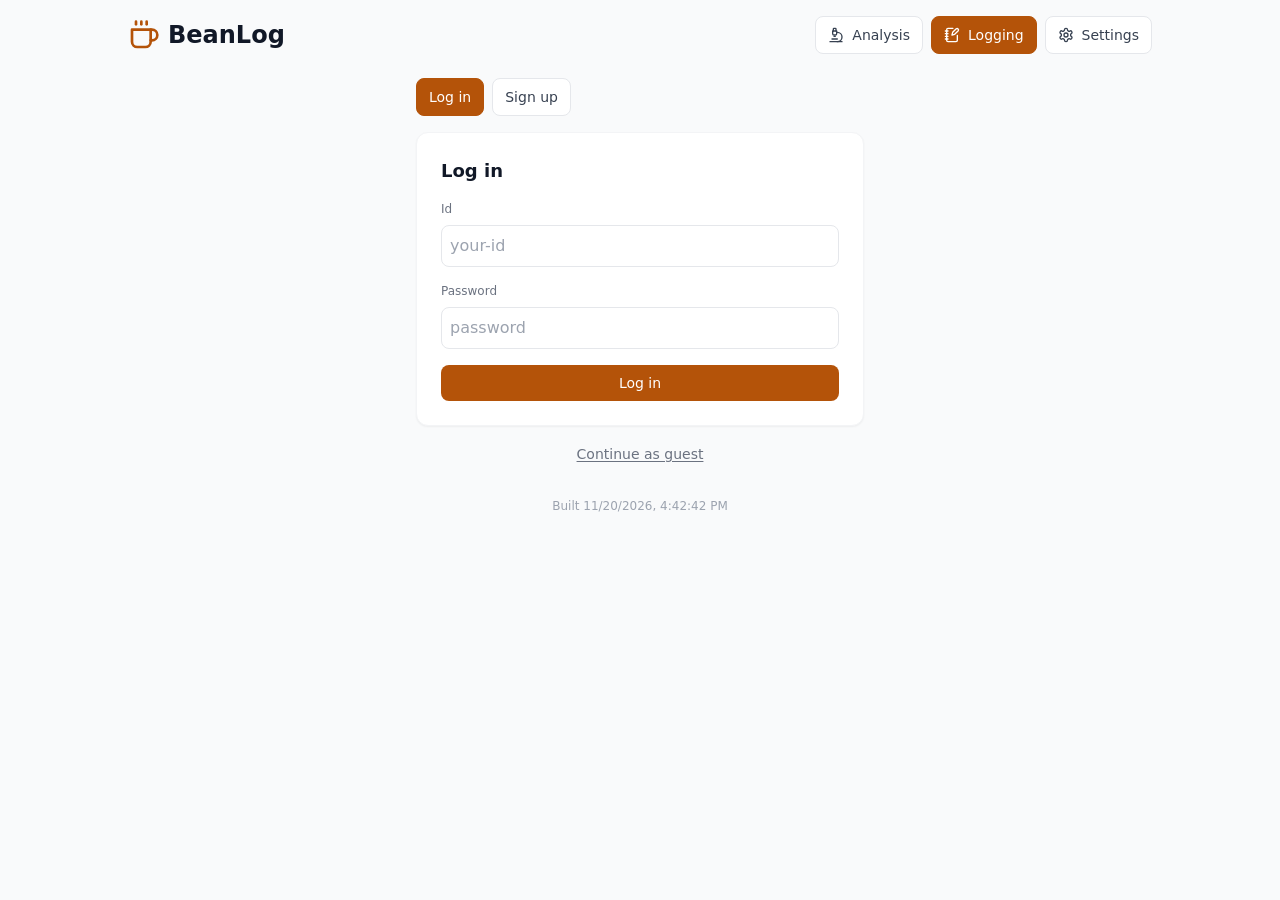
<file: index.html>
<!doctype html>
<html lang="en">
  <head>
    <meta charset="UTF-8" />
    <link rel="icon" type="image/png" href="/favicon.png" />
    <meta name="viewport" content="width=device-width, initial-scale=1.0, viewport-fit=cover" />
    <title>BeanLog</title>
    <script type="module" crossorigin src="/assets/main-noX03AJ2.js"></script>
    <link rel="modulepreload" crossorigin href="/assets/ErrorBoundary-B15PrL3B.js">
    <link rel="modulepreload" crossorigin href="/assets/BeanLabelInfoPage-D98SbCGL.js">
    <link rel="modulepreload" crossorigin href="/assets/SharedBrewPage-BjORsnGS.js">
    <link rel="stylesheet" crossorigin href="/assets/ErrorBoundary-DyMVI3na.css">
    <link rel="stylesheet" crossorigin href="/assets/main-CjlIqi_1.css">
  <link rel="manifest" href="/manifest.webmanifest"><script id="vite-plugin-pwa:register-sw" src="/registerSW.js"></script></head>
  <body>
    <div id="root"></div>
  </body>
</html>
</file>
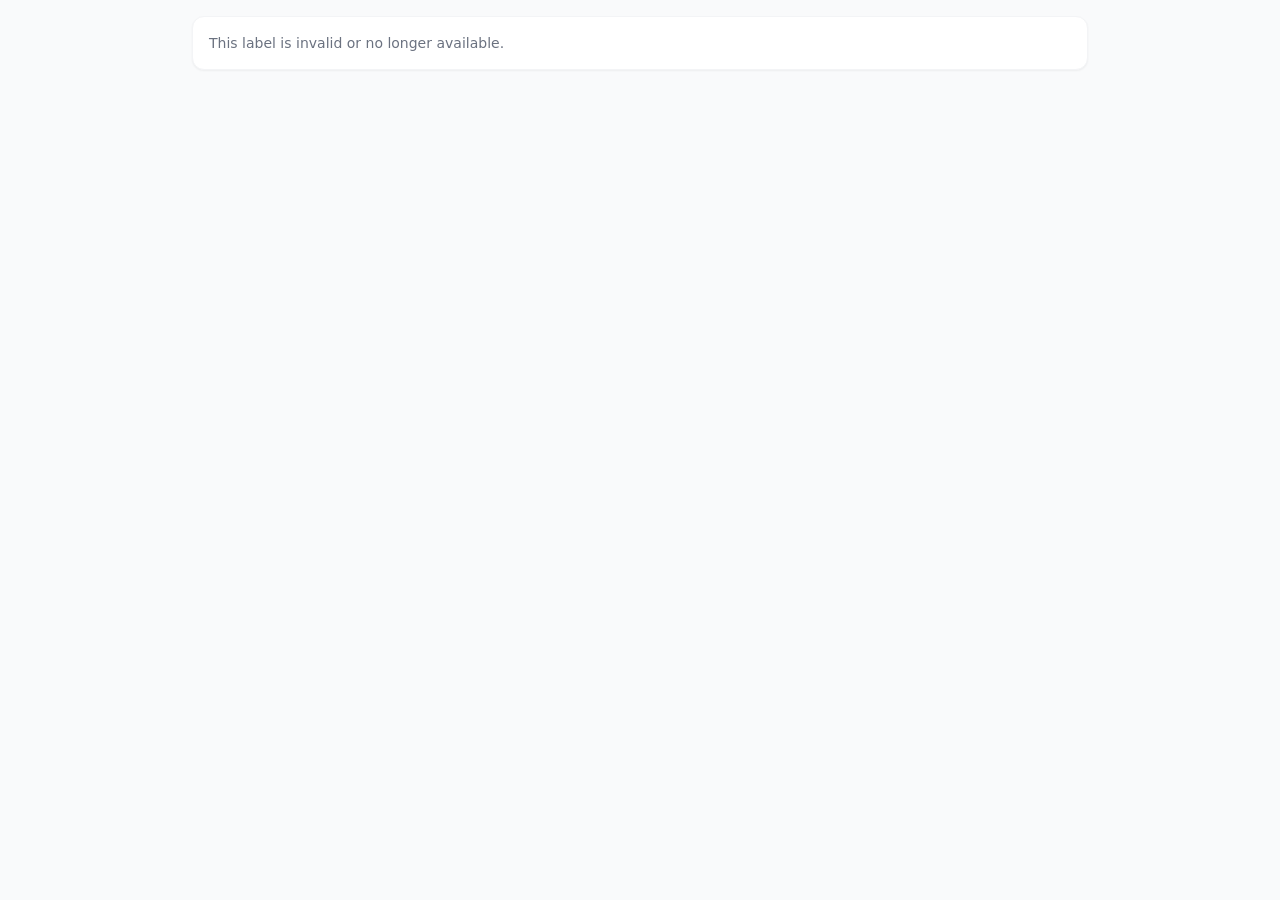
<file: label.html>
<!doctype html>
<html lang="en">
  <head>
    <meta charset="UTF-8" />
    <meta name="viewport" content="width=device-width, initial-scale=1.0, viewport-fit=cover" />
    <title>BeanLog Bean Label</title>
    <script type="module" crossorigin src="/assets/label-OlxdRcNv.js"></script>
    <link rel="modulepreload" crossorigin href="/assets/ErrorBoundary-B15PrL3B.js">
    <link rel="modulepreload" crossorigin href="/assets/BeanLabelInfoPage-D98SbCGL.js">
    <link rel="modulepreload" crossorigin href="/assets/StandalonePageLayout-CJTI-s0o.js">
    <link rel="stylesheet" crossorigin href="/assets/ErrorBoundary-DyMVI3na.css">
  <link rel="manifest" href="/manifest.webmanifest"><script id="vite-plugin-pwa:register-sw" src="/registerSW.js"></script></head>
  <body>
    <div id="root"></div>
  </body>
</html>
</file>
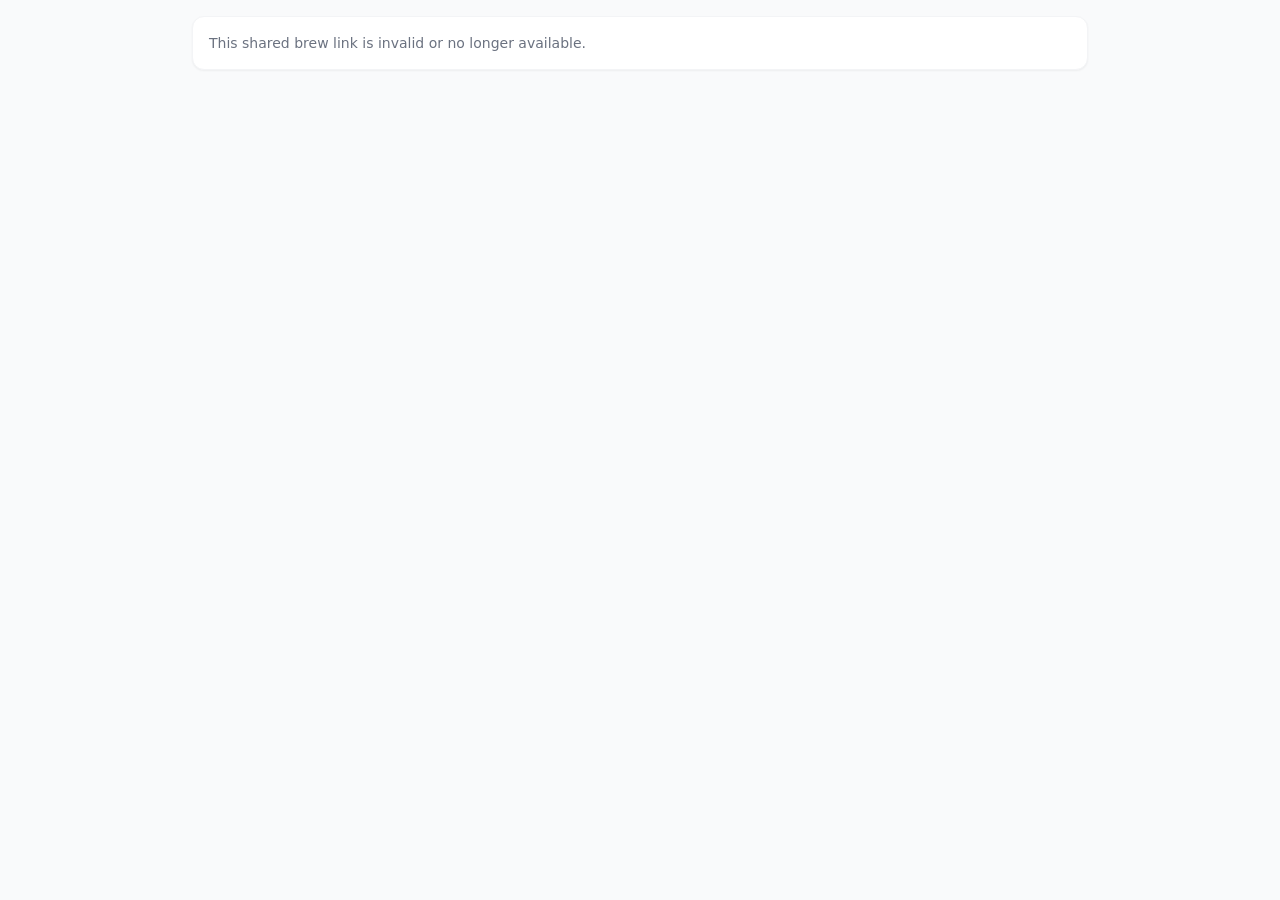
<file: share.html>
<!doctype html>
<html lang="en">
  <head>
    <meta charset="UTF-8" />
    <meta name="viewport" content="width=device-width, initial-scale=1.0, viewport-fit=cover" />
    <title>BeanLog Shared Brew</title>
    <script type="module" crossorigin src="/assets/share-BZ_DvHxN.js"></script>
    <link rel="modulepreload" crossorigin href="/assets/ErrorBoundary-B15PrL3B.js">
    <link rel="modulepreload" crossorigin href="/assets/SharedBrewPage-BjORsnGS.js">
    <link rel="modulepreload" crossorigin href="/assets/StandalonePageLayout-CJTI-s0o.js">
    <link rel="stylesheet" crossorigin href="/assets/ErrorBoundary-DyMVI3na.css">
  <link rel="manifest" href="/manifest.webmanifest"><script id="vite-plugin-pwa:register-sw" src="/registerSW.js"></script></head>
  <body>
    <div id="root"></div>
  </body>
</html>
</file>
<file: assets/ErrorBoundary-DyMVI3na.css>
*,:before,:after{--tw-border-spacing-x: 0;--tw-border-spacing-y: 0;--tw-translate-x: 0;--tw-translate-y: 0;--tw-rotate: 0;--tw-skew-x: 0;--tw-skew-y: 0;--tw-scale-x: 1;--tw-scale-y: 1;--tw-pan-x: ;--tw-pan-y: ;--tw-pinch-zoom: ;--tw-scroll-snap-strictness: proximity;--tw-gradient-from-position: ;--tw-gradient-via-position: ;--tw-gradient-to-position: ;--tw-ordinal: ;--tw-slashed-zero: ;--tw-numeric-figure: ;--tw-numeric-spacing: ;--tw-numeric-fraction: ;--tw-ring-inset: ;--tw-ring-offset-width: 0px;--tw-ring-offset-color: #fff;--tw-ring-color: rgb(59 130 246 / .5);--tw-ring-offset-shadow: 0 0 #0000;--tw-ring-shadow: 0 0 #0000;--tw-shadow: 0 0 #0000;--tw-shadow-colored: 0 0 #0000;--tw-blur: ;--tw-brightness: ;--tw-contrast: ;--tw-grayscale: ;--tw-hue-rotate: ;--tw-invert: ;--tw-saturate: ;--tw-sepia: ;--tw-drop-shadow: ;--tw-backdrop-blur: ;--tw-backdrop-brightness: ;--tw-backdrop-contrast: ;--tw-backdrop-grayscale: ;--tw-backdrop-hue-rotate: ;--tw-backdrop-invert: ;--tw-backdrop-opacity: ;--tw-backdrop-saturate: ;--tw-backdrop-sepia: ;--tw-contain-size: ;--tw-contain-layout: ;--tw-contain-paint: ;--tw-contain-style: }::backdrop{--tw-border-spacing-x: 0;--tw-border-spacing-y: 0;--tw-translate-x: 0;--tw-translate-y: 0;--tw-rotate: 0;--tw-skew-x: 0;--tw-skew-y: 0;--tw-scale-x: 1;--tw-scale-y: 1;--tw-pan-x: ;--tw-pan-y: ;--tw-pinch-zoom: ;--tw-scroll-snap-strictness: proximity;--tw-gradient-from-position: ;--tw-gradient-via-position: ;--tw-gradient-to-position: ;--tw-ordinal: ;--tw-slashed-zero: ;--tw-numeric-figure: ;--tw-numeric-spacing: ;--tw-numeric-fraction: ;--tw-ring-inset: ;--tw-ring-offset-width: 0px;--tw-ring-offset-color: #fff;--tw-ring-color: rgb(59 130 246 / .5);--tw-ring-offset-shadow: 0 0 #0000;--tw-ring-shadow: 0 0 #0000;--tw-shadow: 0 0 #0000;--tw-shadow-colored: 0 0 #0000;--tw-blur: ;--tw-brightness: ;--tw-contrast: ;--tw-grayscale: ;--tw-hue-rotate: ;--tw-invert: ;--tw-saturate: ;--tw-sepia: ;--tw-drop-shadow: ;--tw-backdrop-blur: ;--tw-backdrop-brightness: ;--tw-backdrop-contrast: ;--tw-backdrop-grayscale: ;--tw-backdrop-hue-rotate: ;--tw-backdrop-invert: ;--tw-backdrop-opacity: ;--tw-backdrop-saturate: ;--tw-backdrop-sepia: ;--tw-contain-size: ;--tw-contain-layout: ;--tw-contain-paint: ;--tw-contain-style: }*,:before,:after{box-sizing:border-box;border-width:0;border-style:solid;border-color:#e5e7eb}:before,:after{--tw-content: ""}html,:host{line-height:1.5;-webkit-text-size-adjust:100%;-moz-tab-size:4;-o-tab-size:4;tab-size:4;font-family:ui-sans-serif,system-ui,sans-serif,"Apple Color Emoji","Segoe UI Emoji",Segoe UI Symbol,"Noto Color Emoji";font-feature-settings:normal;font-variation-settings:normal;-webkit-tap-highlight-color:transparent}body{margin:0;line-height:inherit}hr{height:0;color:inherit;border-top-width:1px}abbr:where([title]){-webkit-text-decoration:underline dotted;text-decoration:underline dotted}h1,h2,h3,h4,h5,h6{font-size:inherit;font-weight:inherit}a{color:inherit;text-decoration:inherit}b,strong{font-weight:bolder}code,kbd,samp,pre{font-family:ui-monospace,SFMono-Regular,Menlo,Monaco,Consolas,Liberation Mono,Courier New,monospace;font-feature-settings:normal;font-variation-settings:normal;font-size:1em}small{font-size:80%}sub,sup{font-size:75%;line-height:0;position:relative;vertical-align:baseline}sub{bottom:-.25em}sup{top:-.5em}table{text-indent:0;border-color:inherit;border-collapse:collapse}button,input,optgroup,select,textarea{font-family:inherit;font-feature-settings:inherit;font-variation-settings:inherit;font-size:100%;font-weight:inherit;line-height:inherit;letter-spacing:inherit;color:inherit;margin:0;padding:0}button,select{text-transform:none}button,input:where([type=button]),input:where([type=reset]),input:where([type=submit]){-webkit-appearance:button;background-color:transparent;background-image:none}:-moz-focusring{outline:auto}:-moz-ui-invalid{box-shadow:none}progress{vertical-align:baseline}::-webkit-inner-spin-button,::-webkit-outer-spin-button{height:auto}[type=search]{-webkit-appearance:textfield;outline-offset:-2px}::-webkit-search-decoration{-webkit-appearance:none}::-webkit-file-upload-button{-webkit-appearance:button;font:inherit}summary{display:list-item}blockquote,dl,dd,h1,h2,h3,h4,h5,h6,hr,figure,p,pre{margin:0}fieldset{margin:0;padding:0}legend{padding:0}ol,ul,menu{list-style:none;margin:0;padding:0}dialog{padding:0}textarea{resize:vertical}input::-moz-placeholder,textarea::-moz-placeholder{opacity:1;color:#9ca3af}input::placeholder,textarea::placeholder{opacity:1;color:#9ca3af}button,[role=button]{cursor:pointer}:disabled{cursor:default}img,svg,video,canvas,audio,iframe,embed,object{display:block;vertical-align:middle}img,video{max-width:100%;height:auto}[hidden]:where(:not([hidden=until-found])){display:none}.visible{visibility:visible}.static{position:static}.fixed{position:fixed}.absolute{position:absolute}.relative{position:relative}.inset-0{top:0;right:0;bottom:0;left:0}.inset-y-0{top:0;bottom:0}.bottom-0{bottom:0}.bottom-\[calc\(4rem\+env\(safe-area-inset-bottom\)\)\]{bottom:calc(4rem + env(safe-area-inset-bottom))}.left-0{left:0}.right-0{right:0}.z-10{z-index:10}.z-20{z-index:20}.z-50{z-index:50}.col-span-2{grid-column:span 2 / span 2}.m-0{margin:0}.mx-auto{margin-left:auto;margin-right:auto}.mb-1{margin-bottom:.25rem}.mb-2{margin-bottom:.5rem}.mb-4{margin-bottom:1rem}.mb-6{margin-bottom:1.5rem}.ml-1{margin-left:.25rem}.ml-2{margin-left:.5rem}.mt-0\.5{margin-top:.125rem}.mt-1{margin-top:.25rem}.mt-2{margin-top:.5rem}.mt-3{margin-top:.75rem}.mt-4{margin-top:1rem}.mt-8{margin-top:2rem}.block{display:block}.inline-block{display:inline-block}.inline{display:inline}.flex{display:flex}.inline-flex{display:inline-flex}.grid{display:grid}.contents{display:contents}.hidden{display:none}.h-12{height:3rem}.h-2{height:.5rem}.h-4{height:1rem}.h-48{height:12rem}.h-5{height:1.25rem}.h-6{height:1.5rem}.h-64{height:16rem}.h-7{height:1.75rem}.h-8{height:2rem}.h-auto{height:auto}.max-h-48{max-height:12rem}.max-h-64{max-height:16rem}.max-h-80{max-height:20rem}.min-h-10{min-height:2.5rem}.min-h-20{min-height:5rem}.min-h-24{min-height:6rem}.min-h-\[196px\]{min-height:196px}.min-h-\[200px\]{min-height:200px}.min-h-screen{min-height:100vh}.w-1\/2{width:50%}.w-12{width:3rem}.w-16{width:4rem}.w-2{width:.5rem}.w-4{width:1rem}.w-5{width:1.25rem}.w-6{width:1.5rem}.w-7{width:1.75rem}.w-8{width:2rem}.w-full{width:100%}.min-w-0{min-width:0px}.max-w-2xl{max-width:42rem}.max-w-4xl{max-width:56rem}.max-w-5xl{max-width:64rem}.max-w-full{max-width:100%}.max-w-md{max-width:28rem}.flex-1{flex:1 1 0%}.shrink-0{flex-shrink:0}@keyframes spin{to{transform:rotate(360deg)}}.animate-spin{animation:spin 1s linear infinite}.cursor-pointer{cursor:pointer}.select-none{-webkit-user-select:none;-moz-user-select:none;user-select:none}.resize{resize:both}.list-disc{list-style-type:disc}.grid-cols-1{grid-template-columns:repeat(1,minmax(0,1fr))}.grid-cols-2{grid-template-columns:repeat(2,minmax(0,1fr))}.grid-cols-3{grid-template-columns:repeat(3,minmax(0,1fr))}.grid-cols-\[auto_minmax\(0\,1fr\)\]{grid-template-columns:auto minmax(0,1fr)}.flex-col{flex-direction:column}.flex-wrap{flex-wrap:wrap}.items-start{align-items:flex-start}.items-end{align-items:flex-end}.items-center{align-items:center}.justify-end{justify-content:flex-end}.justify-center{justify-content:center}.justify-between{justify-content:space-between}.gap-1{gap:.25rem}.gap-1\.5{gap:.375rem}.gap-2{gap:.5rem}.gap-3{gap:.75rem}.gap-4{gap:1rem}.gap-x-4{-moz-column-gap:1rem;column-gap:1rem}.gap-y-2{row-gap:.5rem}.space-y-0\.5>:not([hidden])~:not([hidden]){--tw-space-y-reverse: 0;margin-top:calc(.125rem * calc(1 - var(--tw-space-y-reverse)));margin-bottom:calc(.125rem * var(--tw-space-y-reverse))}.space-y-1>:not([hidden])~:not([hidden]){--tw-space-y-reverse: 0;margin-top:calc(.25rem * calc(1 - var(--tw-space-y-reverse)));margin-bottom:calc(.25rem * var(--tw-space-y-reverse))}.space-y-2>:not([hidden])~:not([hidden]){--tw-space-y-reverse: 0;margin-top:calc(.5rem * calc(1 - var(--tw-space-y-reverse)));margin-bottom:calc(.5rem * var(--tw-space-y-reverse))}.space-y-3>:not([hidden])~:not([hidden]){--tw-space-y-reverse: 0;margin-top:calc(.75rem * calc(1 - var(--tw-space-y-reverse)));margin-bottom:calc(.75rem * var(--tw-space-y-reverse))}.space-y-4>:not([hidden])~:not([hidden]){--tw-space-y-reverse: 0;margin-top:calc(1rem * calc(1 - var(--tw-space-y-reverse)));margin-bottom:calc(1rem * var(--tw-space-y-reverse))}.space-y-6>:not([hidden])~:not([hidden]){--tw-space-y-reverse: 0;margin-top:calc(1.5rem * calc(1 - var(--tw-space-y-reverse)));margin-bottom:calc(1.5rem * var(--tw-space-y-reverse))}.divide-y>:not([hidden])~:not([hidden]){--tw-divide-y-reverse: 0;border-top-width:calc(1px * calc(1 - var(--tw-divide-y-reverse)));border-bottom-width:calc(1px * var(--tw-divide-y-reverse))}.overflow-auto{overflow:auto}.overflow-hidden{overflow:hidden}.overflow-y-auto{overflow-y:auto}.truncate{overflow:hidden;text-overflow:ellipsis;white-space:nowrap}.whitespace-nowrap{white-space:nowrap}.whitespace-pre-line{white-space:pre-line}.whitespace-pre-wrap{white-space:pre-wrap}.break-words{overflow-wrap:break-word}.break-all{word-break:break-all}.rounded{border-radius:.25rem}.rounded-full{border-radius:9999px}.rounded-lg{border-radius:.5rem}.rounded-md{border-radius:.375rem}.rounded-xl{border-radius:.75rem}.border{border-width:1px}.border-y{border-top-width:1px;border-bottom-width:1px}.border-b{border-bottom-width:1px}.border-b-2{border-bottom-width:2px}.border-l-2{border-left-width:2px}.border-t{border-top-width:1px}.border-amber-200{--tw-border-opacity: 1;border-color:rgb(253 230 138 / var(--tw-border-opacity, 1))}.border-amber-300{--tw-border-opacity: 1;border-color:rgb(252 211 77 / var(--tw-border-opacity, 1))}.border-amber-700{--tw-border-opacity: 1;border-color:rgb(180 83 9 / var(--tw-border-opacity, 1))}.border-gray-100{--tw-border-opacity: 1;border-color:rgb(243 244 246 / var(--tw-border-opacity, 1))}.border-gray-200{--tw-border-opacity: 1;border-color:rgb(229 231 235 / var(--tw-border-opacity, 1))}.border-gray-300{--tw-border-opacity: 1;border-color:rgb(209 213 219 / var(--tw-border-opacity, 1))}.border-gray-900{--tw-border-opacity: 1;border-color:rgb(17 24 39 / var(--tw-border-opacity, 1))}.border-green-100{--tw-border-opacity: 1;border-color:rgb(220 252 231 / var(--tw-border-opacity, 1))}.border-red-100{--tw-border-opacity: 1;border-color:rgb(254 226 226 / var(--tw-border-opacity, 1))}.border-red-200{--tw-border-opacity: 1;border-color:rgb(254 202 202 / var(--tw-border-opacity, 1))}.border-l-amber-600{--tw-border-opacity: 1;border-left-color:rgb(217 119 6 / var(--tw-border-opacity, 1))}.border-l-transparent{border-left-color:transparent}.bg-amber-100{--tw-bg-opacity: 1;background-color:rgb(254 243 199 / var(--tw-bg-opacity, 1))}.bg-amber-50{--tw-bg-opacity: 1;background-color:rgb(255 251 235 / var(--tw-bg-opacity, 1))}.bg-amber-700{--tw-bg-opacity: 1;background-color:rgb(180 83 9 / var(--tw-bg-opacity, 1))}.bg-blue-50{--tw-bg-opacity: 1;background-color:rgb(239 246 255 / var(--tw-bg-opacity, 1))}.bg-gray-100{--tw-bg-opacity: 1;background-color:rgb(243 244 246 / var(--tw-bg-opacity, 1))}.bg-gray-50{--tw-bg-opacity: 1;background-color:rgb(249 250 251 / var(--tw-bg-opacity, 1))}.bg-gray-900{--tw-bg-opacity: 1;background-color:rgb(17 24 39 / var(--tw-bg-opacity, 1))}.bg-green-100{--tw-bg-opacity: 1;background-color:rgb(220 252 231 / var(--tw-bg-opacity, 1))}.bg-green-50{--tw-bg-opacity: 1;background-color:rgb(240 253 244 / var(--tw-bg-opacity, 1))}.bg-purple-50{--tw-bg-opacity: 1;background-color:rgb(250 245 255 / var(--tw-bg-opacity, 1))}.bg-red-50{--tw-bg-opacity: 1;background-color:rgb(254 242 242 / var(--tw-bg-opacity, 1))}.bg-white{--tw-bg-opacity: 1;background-color:rgb(255 255 255 / var(--tw-bg-opacity, 1))}.bg-yellow-100{--tw-bg-opacity: 1;background-color:rgb(254 249 195 / var(--tw-bg-opacity, 1))}.fill-amber-500{fill:#f59e0b}.object-contain{-o-object-fit:contain;object-fit:contain}.p-1{padding:.25rem}.p-2{padding:.5rem}.p-3{padding:.75rem}.p-4{padding:1rem}.p-6{padding:1.5rem}.px-1{padding-left:.25rem;padding-right:.25rem}.px-2{padding-left:.5rem;padding-right:.5rem}.px-3{padding-left:.75rem;padding-right:.75rem}.px-4{padding-left:1rem;padding-right:1rem}.py-0\.5{padding-top:.125rem;padding-bottom:.125rem}.py-1{padding-top:.25rem;padding-bottom:.25rem}.py-1\.5{padding-top:.375rem;padding-bottom:.375rem}.py-2{padding-top:.5rem;padding-bottom:.5rem}.py-3{padding-top:.75rem;padding-bottom:.75rem}.py-4{padding-top:1rem;padding-bottom:1rem}.py-8{padding-top:2rem;padding-bottom:2rem}.pb-0{padding-bottom:0}.pb-1{padding-bottom:.25rem}.pb-4{padding-bottom:1rem}.pb-\[calc\(3\.5rem\+env\(safe-area-inset-bottom\)\)\]{padding-bottom:calc(3.5rem + env(safe-area-inset-bottom))}.pb-\[calc\(4rem\+env\(safe-area-inset-bottom\)\)\]{padding-bottom:calc(4rem + env(safe-area-inset-bottom))}.pb-\[calc\(7\.5rem\+env\(safe-area-inset-bottom\)\)\]{padding-bottom:calc(7.5rem + env(safe-area-inset-bottom))}.pb-\[env\(safe-area-inset-bottom\)\]{padding-bottom:env(safe-area-inset-bottom)}.pb-\[max\(1rem\,env\(safe-area-inset-bottom\)\)\]{padding-bottom:max(1rem,env(safe-area-inset-bottom))}.pl-4{padding-left:1rem}.pt-3{padding-top:.75rem}.pt-4{padding-top:1rem}.pt-\[max\(1rem\,env\(safe-area-inset-top\)\)\]{padding-top:max(1rem,env(safe-area-inset-top))}.text-left{text-align:left}.text-center{text-align:center}.font-mono{font-family:ui-monospace,SFMono-Regular,Menlo,Monaco,Consolas,Liberation Mono,Courier New,monospace}.font-sans{font-family:ui-sans-serif,system-ui,sans-serif,"Apple Color Emoji","Segoe UI Emoji",Segoe UI Symbol,"Noto Color Emoji"}.text-2xl{font-size:1.5rem;line-height:2rem}.text-3xl{font-size:1.875rem;line-height:2.25rem}.text-\[11px\]{font-size:11px}.text-base{font-size:1rem;line-height:1.5rem}.text-lg{font-size:1.125rem;line-height:1.75rem}.text-sm{font-size:.875rem;line-height:1.25rem}.text-xl{font-size:1.25rem;line-height:1.75rem}.text-xs{font-size:.75rem;line-height:1rem}.font-bold{font-weight:700}.font-medium{font-weight:500}.font-semibold{font-weight:600}.tabular-nums{--tw-numeric-spacing: tabular-nums;font-variant-numeric:var(--tw-ordinal) var(--tw-slashed-zero) var(--tw-numeric-figure) var(--tw-numeric-spacing) var(--tw-numeric-fraction)}.text-amber-500{--tw-text-opacity: 1;color:rgb(245 158 11 / var(--tw-text-opacity, 1))}.text-amber-700{--tw-text-opacity: 1;color:rgb(180 83 9 / var(--tw-text-opacity, 1))}.text-amber-800{--tw-text-opacity: 1;color:rgb(146 64 14 / var(--tw-text-opacity, 1))}.text-amber-900{--tw-text-opacity: 1;color:rgb(120 53 15 / var(--tw-text-opacity, 1))}.text-blue-600{--tw-text-opacity: 1;color:rgb(37 99 235 / var(--tw-text-opacity, 1))}.text-blue-800{--tw-text-opacity: 1;color:rgb(30 64 175 / var(--tw-text-opacity, 1))}.text-blue-900{--tw-text-opacity: 1;color:rgb(30 58 138 / var(--tw-text-opacity, 1))}.text-gray-300{--tw-text-opacity: 1;color:rgb(209 213 219 / var(--tw-text-opacity, 1))}.text-gray-400{--tw-text-opacity: 1;color:rgb(156 163 175 / var(--tw-text-opacity, 1))}.text-gray-500{--tw-text-opacity: 1;color:rgb(107 114 128 / var(--tw-text-opacity, 1))}.text-gray-600{--tw-text-opacity: 1;color:rgb(75 85 99 / var(--tw-text-opacity, 1))}.text-gray-700{--tw-text-opacity: 1;color:rgb(55 65 81 / var(--tw-text-opacity, 1))}.text-gray-800{--tw-text-opacity: 1;color:rgb(31 41 55 / var(--tw-text-opacity, 1))}.text-gray-900{--tw-text-opacity: 1;color:rgb(17 24 39 / var(--tw-text-opacity, 1))}.text-green-700{--tw-text-opacity: 1;color:rgb(21 128 61 / var(--tw-text-opacity, 1))}.text-green-800{--tw-text-opacity: 1;color:rgb(22 101 52 / var(--tw-text-opacity, 1))}.text-green-900{--tw-text-opacity: 1;color:rgb(20 83 45 / var(--tw-text-opacity, 1))}.text-purple-600{--tw-text-opacity: 1;color:rgb(147 51 234 / var(--tw-text-opacity, 1))}.text-purple-800{--tw-text-opacity: 1;color:rgb(107 33 168 / var(--tw-text-opacity, 1))}.text-purple-900{--tw-text-opacity: 1;color:rgb(88 28 135 / var(--tw-text-opacity, 1))}.text-red-600{--tw-text-opacity: 1;color:rgb(220 38 38 / var(--tw-text-opacity, 1))}.text-red-700{--tw-text-opacity: 1;color:rgb(185 28 28 / var(--tw-text-opacity, 1))}.text-white{--tw-text-opacity: 1;color:rgb(255 255 255 / var(--tw-text-opacity, 1))}.text-yellow-800{--tw-text-opacity: 1;color:rgb(133 77 14 / var(--tw-text-opacity, 1))}.underline{text-decoration-line:underline}.underline-offset-2{text-underline-offset:2px}.accent-green-700{accent-color:#15803d}.shadow-lg{--tw-shadow: 0 10px 15px -3px rgb(0 0 0 / .1), 0 4px 6px -4px rgb(0 0 0 / .1);--tw-shadow-colored: 0 10px 15px -3px var(--tw-shadow-color), 0 4px 6px -4px var(--tw-shadow-color);box-shadow:var(--tw-ring-offset-shadow, 0 0 #0000),var(--tw-ring-shadow, 0 0 #0000),var(--tw-shadow)}.shadow-sm{--tw-shadow: 0 1px 2px 0 rgb(0 0 0 / .05);--tw-shadow-colored: 0 1px 2px 0 var(--tw-shadow-color);box-shadow:var(--tw-ring-offset-shadow, 0 0 #0000),var(--tw-ring-shadow, 0 0 #0000),var(--tw-shadow)}.outline{outline-style:solid}.blur{--tw-blur: blur(8px);filter:var(--tw-blur) var(--tw-brightness) var(--tw-contrast) var(--tw-grayscale) var(--tw-hue-rotate) var(--tw-invert) var(--tw-saturate) var(--tw-sepia) var(--tw-drop-shadow)}.\!filter{filter:var(--tw-blur) var(--tw-brightness) var(--tw-contrast) var(--tw-grayscale) var(--tw-hue-rotate) var(--tw-invert) var(--tw-saturate) var(--tw-sepia) var(--tw-drop-shadow)!important}.filter{filter:var(--tw-blur) var(--tw-brightness) var(--tw-contrast) var(--tw-grayscale) var(--tw-hue-rotate) var(--tw-invert) var(--tw-saturate) var(--tw-sepia) var(--tw-drop-shadow)}.transition-colors{transition-property:color,background-color,border-color,text-decoration-color,fill,stroke;transition-timing-function:cubic-bezier(.4,0,.2,1);transition-duration:.15s}.safe-area-top{position:fixed;top:0;left:0;right:0;height:env(safe-area-inset-top,0);background:#f9fafb;z-index:40;pointer-events:none}.hover\:bg-amber-100:hover{--tw-bg-opacity: 1;background-color:rgb(254 243 199 / var(--tw-bg-opacity, 1))}.hover\:bg-amber-100\/50:hover{background-color:#fef3c780}.hover\:bg-amber-800:hover{--tw-bg-opacity: 1;background-color:rgb(146 64 14 / var(--tw-bg-opacity, 1))}.hover\:bg-gray-100:hover{--tw-bg-opacity: 1;background-color:rgb(243 244 246 / var(--tw-bg-opacity, 1))}.hover\:bg-gray-50:hover{--tw-bg-opacity: 1;background-color:rgb(249 250 251 / var(--tw-bg-opacity, 1))}.hover\:bg-gray-800:hover{--tw-bg-opacity: 1;background-color:rgb(31 41 55 / var(--tw-bg-opacity, 1))}.hover\:bg-red-50:hover{--tw-bg-opacity: 1;background-color:rgb(254 242 242 / var(--tw-bg-opacity, 1))}.hover\:bg-white\/60:hover{background-color:#fff9}.hover\:text-amber-700:hover{--tw-text-opacity: 1;color:rgb(180 83 9 / var(--tw-text-opacity, 1))}.hover\:text-gray-700:hover{--tw-text-opacity: 1;color:rgb(55 65 81 / var(--tw-text-opacity, 1))}.hover\:text-gray-800:hover{--tw-text-opacity: 1;color:rgb(31 41 55 / var(--tw-text-opacity, 1))}.hover\:underline:hover{text-decoration-line:underline}.focus\:border-indigo-300:focus{--tw-border-opacity: 1;border-color:rgb(165 180 252 / var(--tw-border-opacity, 1))}.focus\:ring:focus{--tw-ring-offset-shadow: var(--tw-ring-inset) 0 0 0 var(--tw-ring-offset-width) var(--tw-ring-offset-color);--tw-ring-shadow: var(--tw-ring-inset) 0 0 0 calc(3px + var(--tw-ring-offset-width)) var(--tw-ring-color);box-shadow:var(--tw-ring-offset-shadow),var(--tw-ring-shadow),var(--tw-shadow, 0 0 #0000)}.focus\:ring-indigo-200:focus{--tw-ring-opacity: 1;--tw-ring-color: rgb(199 210 254 / var(--tw-ring-opacity, 1))}.focus\:ring-opacity-50:focus{--tw-ring-opacity: .5}.disabled\:cursor-not-allowed:disabled{cursor:not-allowed}.disabled\:bg-gray-100:disabled{--tw-bg-opacity: 1;background-color:rgb(243 244 246 / var(--tw-bg-opacity, 1))}.disabled\:bg-gray-300:disabled{--tw-bg-opacity: 1;background-color:rgb(209 213 219 / var(--tw-bg-opacity, 1))}.disabled\:bg-gray-50:disabled{--tw-bg-opacity: 1;background-color:rgb(249 250 251 / var(--tw-bg-opacity, 1))}.disabled\:text-gray-400:disabled{--tw-text-opacity: 1;color:rgb(156 163 175 / var(--tw-text-opacity, 1))}.disabled\:opacity-40:disabled{opacity:.4}.disabled\:opacity-50:disabled{opacity:.5}@media (min-width: 640px){.sm\:col-span-1{grid-column:span 1 / span 1}.sm\:col-span-2{grid-column:span 2 / span 2}.sm\:col-span-3{grid-column:span 3 / span 3}.sm\:col-span-4{grid-column:span 4 / span 4}.sm\:grid-cols-2{grid-template-columns:repeat(2,minmax(0,1fr))}.sm\:grid-cols-3{grid-template-columns:repeat(3,minmax(0,1fr))}.sm\:grid-cols-4{grid-template-columns:repeat(4,minmax(0,1fr))}.sm\:grid-cols-\[1fr_auto\]{grid-template-columns:1fr auto}.sm\:flex-row{flex-direction:row}.sm\:items-center{align-items:center}.sm\:justify-between{justify-content:space-between}.sm\:text-xs{font-size:.75rem;line-height:1rem}}@media (min-width: 1024px){.lg\:max-h-\[560px\]{max-height:560px}.lg\:grid-cols-2{grid-template-columns:repeat(2,minmax(0,1fr))}}
</file>
<file: assets/main-CjlIqi_1.css>
@font-face{font-family:Galmuri14;font-style:normal;font-stretch:normal;font-weight:400;font-display:swap;src:local("Galmuri14 Regular"),url(/assets/Galmuri14-BIHuh8Vm.woff2) format("woff2"),url(/assets/Galmuri14-D4Pmir6R.ttf) format("truetype")}@font-face{font-family:Galmuri11;font-style:normal;font-stretch:normal;font-weight:400;font-display:swap;src:local("Galmuri11 Regular"),url(/assets/Galmuri11-DfQIlyDK.woff2) format("woff2"),url(/assets/Galmuri11-vgeXnu_q.ttf) format("truetype")}@font-face{font-family:Galmuri11;font-style:normal;font-stretch:normal;font-weight:700;font-display:swap;src:local("Galmuri11 Bold"),url(/assets/Galmuri11-Bold-QdFGsJ3v.woff2) format("woff2"),url(/assets/Galmuri11-Bold-CgKcsNKD.ttf) format("truetype")}@font-face{font-family:Galmuri11;font-style:normal;font-stretch:condensed;font-weight:400;font-display:swap;src:local("Galmuri11 Condensed"),url(/assets/Galmuri11-Condensed-WKbBpJxC.woff2) format("woff2"),url(/assets/Galmuri11-Condensed-CaNimRey.ttf) format("truetype")}@font-face{font-family:Galmuri9;font-style:normal;font-stretch:normal;font-weight:400;font-display:swap;src:local("Galmuri9 Regular"),url(/assets/Galmuri9-B9HMP827.woff2) format("woff2"),url(/assets/Galmuri9-CGMT27DB.ttf) format("truetype")}@font-face{font-family:Galmuri7;font-style:normal;font-stretch:normal;font-weight:400;font-display:swap;src:local("Galmuri7 Regular"),url(/assets/Galmuri7-DZrunm1m.woff2) format("woff2"),url(/assets/Galmuri7-BwA8cdXI.ttf) format("truetype")}@font-face{font-family:GalmuriMono11;font-style:normal;font-stretch:normal;font-weight:400;font-display:swap;src:local("GalmuriMono11 Regular"),url(/assets/GalmuriMono11-gm2AMfCH.woff2) format("woff2"),url(/assets/GalmuriMono11-CvSoCsUl.ttf) format("truetype")}@font-face{font-family:GalmuriMono9;font-style:normal;font-stretch:normal;font-weight:400;font-display:swap;src:local("GalmuriMono9 Regular"),url(/assets/GalmuriMono9-QBu4wfLg.woff2) format("woff2"),url(/assets/GalmuriMono9-Blpdijm2.ttf) format("truetype")}@font-face{font-family:GalmuriMono7;font-style:normal;font-stretch:normal;font-weight:400;font-display:swap;src:local("GalmuriMono7 Regular"),url(/assets/GalmuriMono7-lv5DbgyP.woff2) format("woff2"),url(/assets/GalmuriMono7-B1SRTL28.ttf) format("truetype")}
</file>
